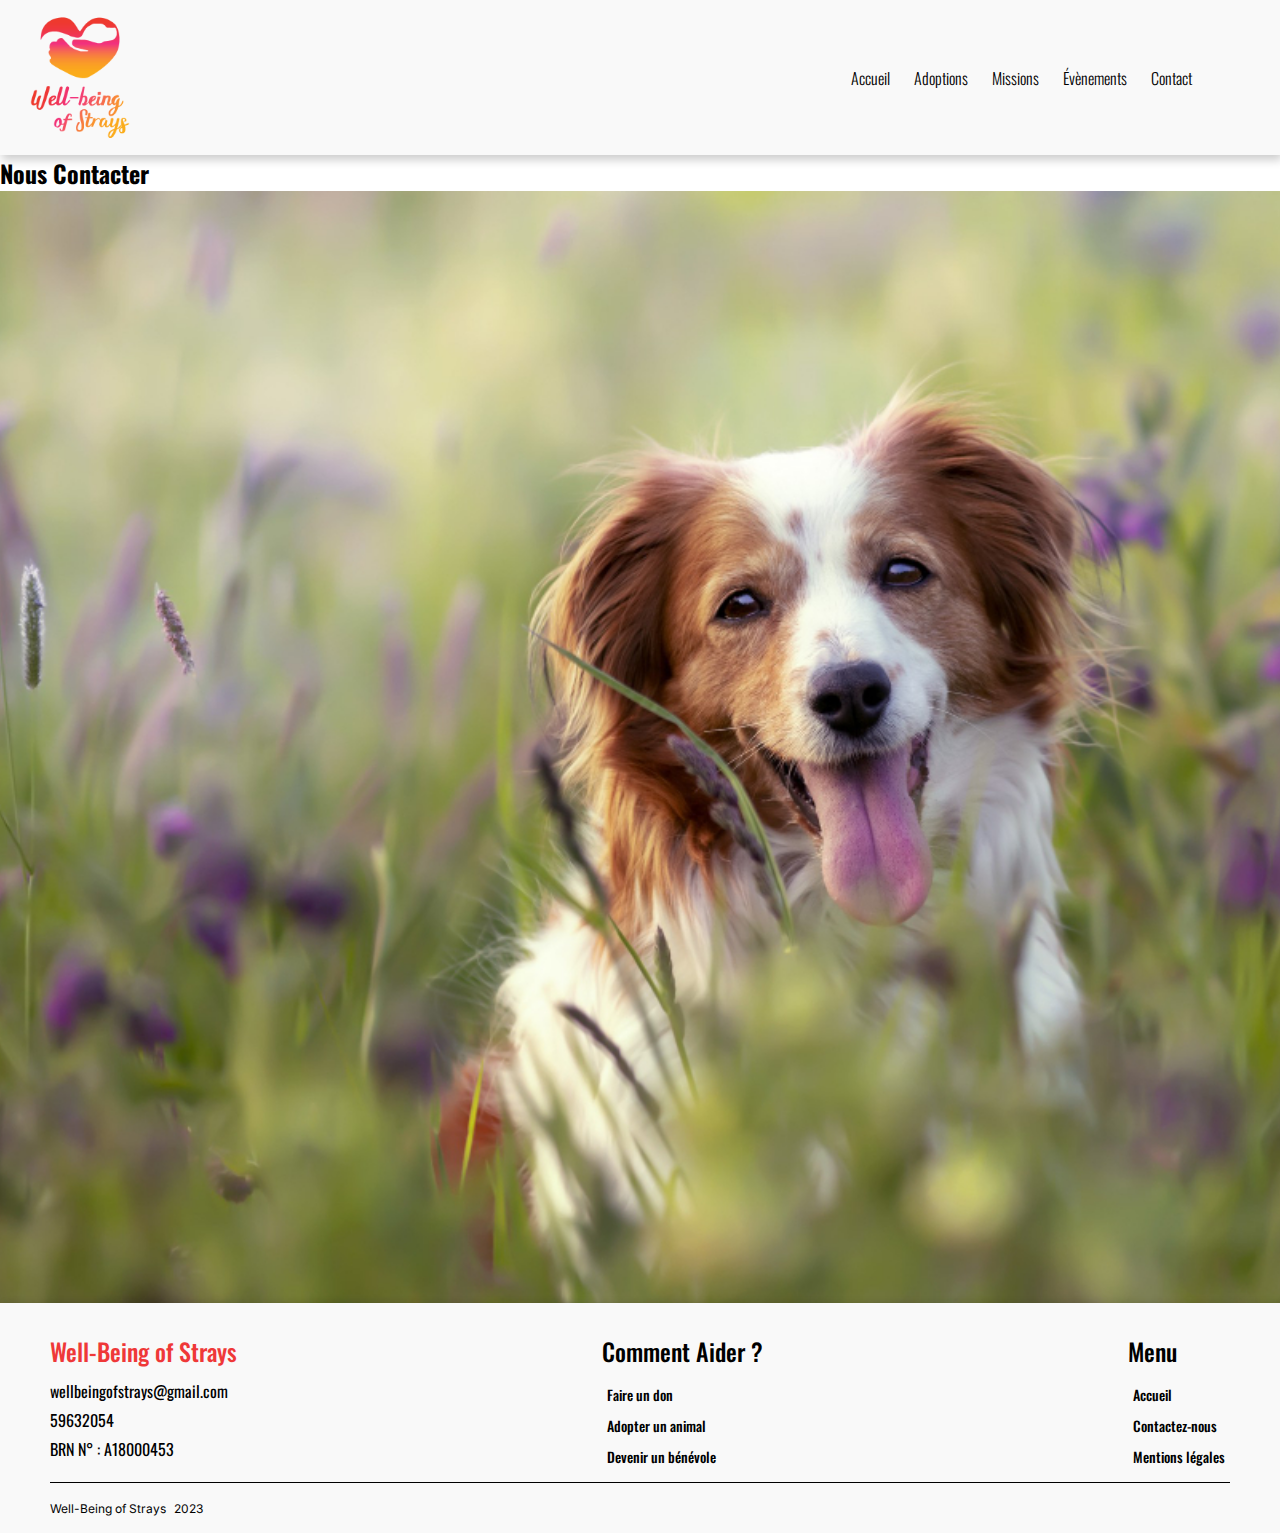
<file: contact.html>
<html lang="en">
<head>
    <meta charset="UTF-8">
    <meta name="viewport" content="width=device-width, initial-scale=1.0">
   
    <link rel="stylesheet" href="assets/styles.css">
    <script src="assets/script.js" defer></script>

    <!--  FONTAWESOME -->
    <link rel="stylesheet" href="https://cdnjs.cloudflare.com/ajax/libs/font-awesome/6.4.2/css/all.min.css" integrity="sha512-z3gLpd7yknf1YoNbCzqRKc4qyor8gaKU1qmn+CShxbuBusANI9QpRohGBreCFkKxLhei6S9CQXFEbbKuqLg0DA==" crossorigin="anonymous" referrerpolicy="no-referrer" />
        

    <!--  GOOGLE FONTS -->
    <link rel="preconnect" href="https://fonts.googleapis.com">
    <link rel="preconnect" href="https://fonts.gstatic.com" crossorigin>
    <link href="https://fonts.googleapis.com/css2?family=Inter:wght@300;400;500;700&family=Oswald:wght@300;400;500;600;700&display=swap" rel="stylesheet">

    <title>Well-Being of Strays</title>
    <link rel="icon" type="image/x-icon" href="uploads/logo.ico">
</head>
<body class="contact_page">
    <header>
        <div class="brand">
            <a href="">
                <img src="uploads/logo.png" alt="wellbeingofstrays" class="logo">
            </a>
        </div>
        <div class="navbar">
            <div class="open-nav nav-btn">
                <i class="fa fa-bars"></i>
            </div>
            <ul class="nav">  
                <div class="close-nav nav-btn">
                    <i class="fa fa-times"></i>
                </div>
                <li class="list">
                    <a href="http://localhost/wellbeingofstrays/">Accueil</a>
                </li>
                <li class="list">
                    <a href="http://localhost/wellbeingofstrays/adoptions.html">Adoptions</a>
                </li>
                <li class="list dropdown-btn">
                    <a href="http://localhost/wellbeingofstrays/missions.html">Missions 
                        <i class="fa fa-caret-down"></i>
                    </a>
                    <ul class="dropdown-menu">
                        <li class="list dropdown-list">
                            <a href="">Sensibilisation</a>
                        </li>
                        <li class="list dropdown-list">
                            <a href="">Nourrissage</a>
                        </li>
                        <li class="list dropdown-list">
                            <a href="">Sauvetage</a>
                        </li>
                        <li class="list dropdown-list">
                            <a href="">Stérilisation</a>
                        </li>
                    </ul>
                </li>
                <li class="list">
                    <a href="http://localhost/wellbeingofstrays/evenements.html">Évènements</a>
                </li>
                <li class="list">
                    <a href="http://localhost/wellbeingofstrays/contact.html">Contact</a>
                </li>
                
                <li class="list profil-btn">
                    <a href="http://localhost/wellbeingofstrays/profils.html"><i class="fas fa-user-circle"></i> <span>Profils</span></a>
                </li>
                <li class="list logout-btn">
                    <a href="logout.php"><i class="fas fa-sign-out-alt"></i> <span>Se déconnecter</span></a>    
                </li>
            </ul>
        </div>
    </header>
   <main>
    <h2>Nous Contacter</h2>
    <div class="container">
        <div class="img-container">
            <img class="img-fluid" src="uploads/Quennie.jpeg" alt="adopter un animal maurice">
        </div>
       <form action="">
            <input type="text" placeholder="Nom" name="name" id="name">
            <input type="email" placeholder="Email" name="email" id="email">
            <input type="tel" placeholder="Téléphone" name="tel" id="tel">
            
            <input type="text" placeholder="Objet" name="object" id="object">
            <textarea name="message" id="message" cols="30" rows="10"></textarea>
            <button class="button" type="submit">Valider</button>
    
        </form>
    </div>
    
   </main>
    <footer>
        <div class="top-container">
            <div class="menu">
                <h2 class="title">
                    Well-Being of Strays
                </h2>
                <p>
                    <i class="fa fa-envelope"></i> wellbeingofstrays@gmail.com
                </p>
                <p>
                    <i class="fa fa-phone"></i> 59632054
                </p>
                <p>BRN N° : A18000453</p>
            </div>
            <div class="menu">
                <h2>Comment Aider ?</h2>
                <ul>
                    <li><a href="">Faire un don</a></li>
                    <li><a href="">Adopter un animal</a></li>
                    <li><a href="">Devenir un bénévole</a></li> 
                </ul>
            </div>
            <div class="menu">
                <h2>Menu</h2>
                <ul>
                    <li><a href="">Accueil</a></li>
                    <li><a href="">Contactez-nous</a></li>
                    <li><a href="">Mentions légales</a></li> 
                </ul>
            </div>
        </div> 
        <div class="bottom-container">
            <p class="copyright">Well-Being of Strays <i class="fa fa-copyright"><span class="year">2023</span></i></p>
            <div class="social-icons">
                <a href="" target="_blank">
                    <i class="fab fa-facebook-square"></i>
                </a>

                <a href="" target="_blank">
                    <i class="fab fa-instagram-square"></i>
                </a>
            </div>
        </div>
    </footer>
</body>
</html>
</file>
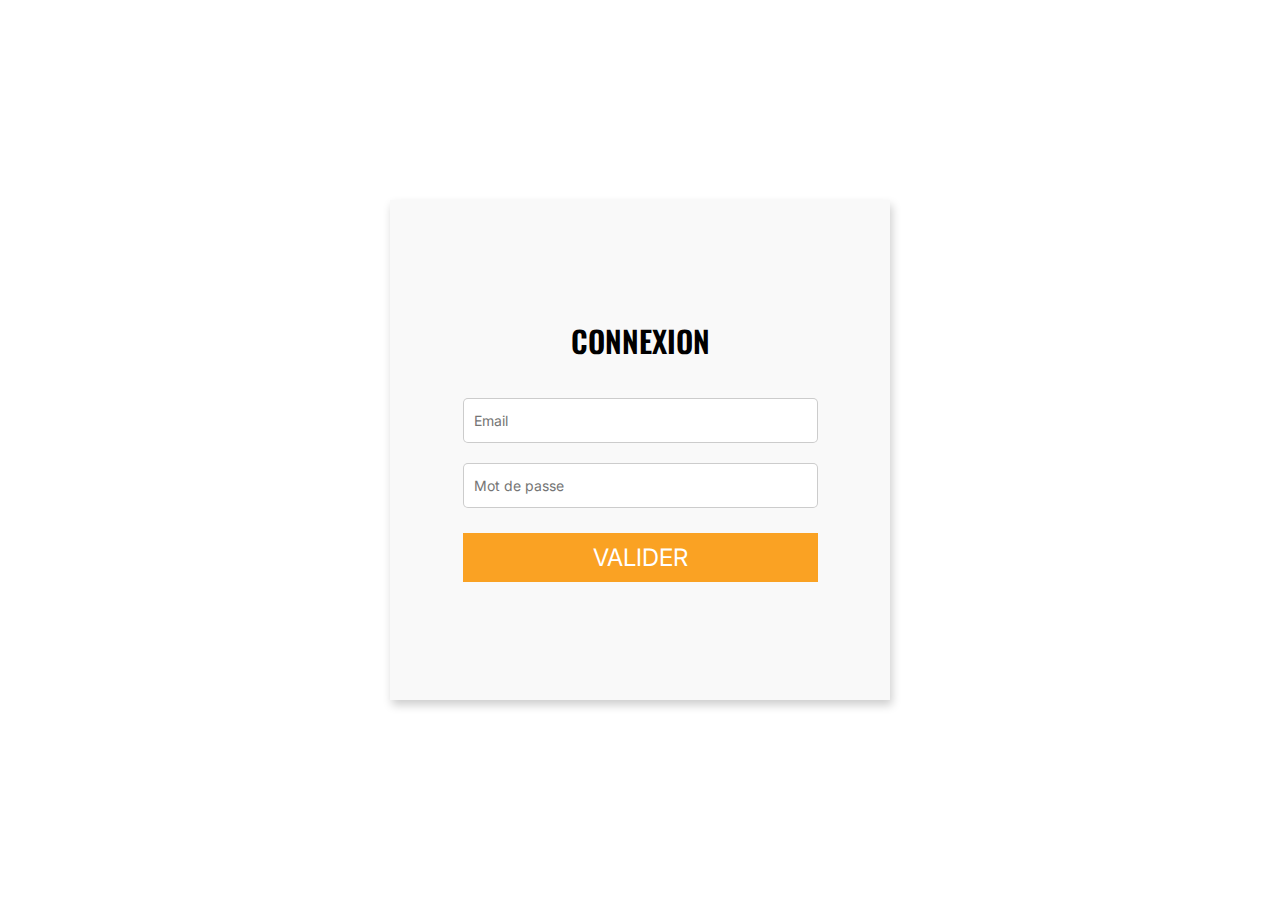
<file: login.html>
<!DOCTYPE html>
<html lang="en">
    <head>
        <meta charset="UTF-8">
        <meta name="viewport" content="width=device-width, initial-scale=1.0">
       
        <link rel="stylesheet" href="assets/styles.css">
        <script src="assets/script.js" defer></script>
    
        <!--  FONTAWESOME -->
        <link rel="stylesheet" href="https://cdnjs.cloudflare.com/ajax/libs/font-awesome/6.4.2/css/all.min.css" integrity="sha512-z3gLpd7yknf1YoNbCzqRKc4qyor8gaKU1qmn+CShxbuBusANI9QpRohGBreCFkKxLhei6S9CQXFEbbKuqLg0DA==" crossorigin="anonymous" referrerpolicy="no-referrer" />
            
    
        <!--  GOOGLE FONTS -->
        <link rel="preconnect" href="https://fonts.googleapis.com">
        <link rel="preconnect" href="https://fonts.gstatic.com" crossorigin>
        <link href="https://fonts.googleapis.com/css2?family=Inter:wght@300;400;700&family=Oswald:wght@300;400;500;600;700&display=swap" rel="stylesheet">

        <title>Well-Being of Strays</title>
        <link rel="icon" type="image/x-icon" href="uploads/logo.ico">
    </head>
<body>
    <main class="login-page">
        <div class="container">
            <form action="">
                <h2>Connexion</h2>
                <input type="email" placeholder="Email" name="email" id="login-id">
                <input type="password" placeholder="Mot de passe" name="password" id="login-password">
                <button class="button" type="submit">Valider <i class="fas fa-arrow-right"></i></button>
            </form>
        </div>
    </main>
</body>
</html>
</file>
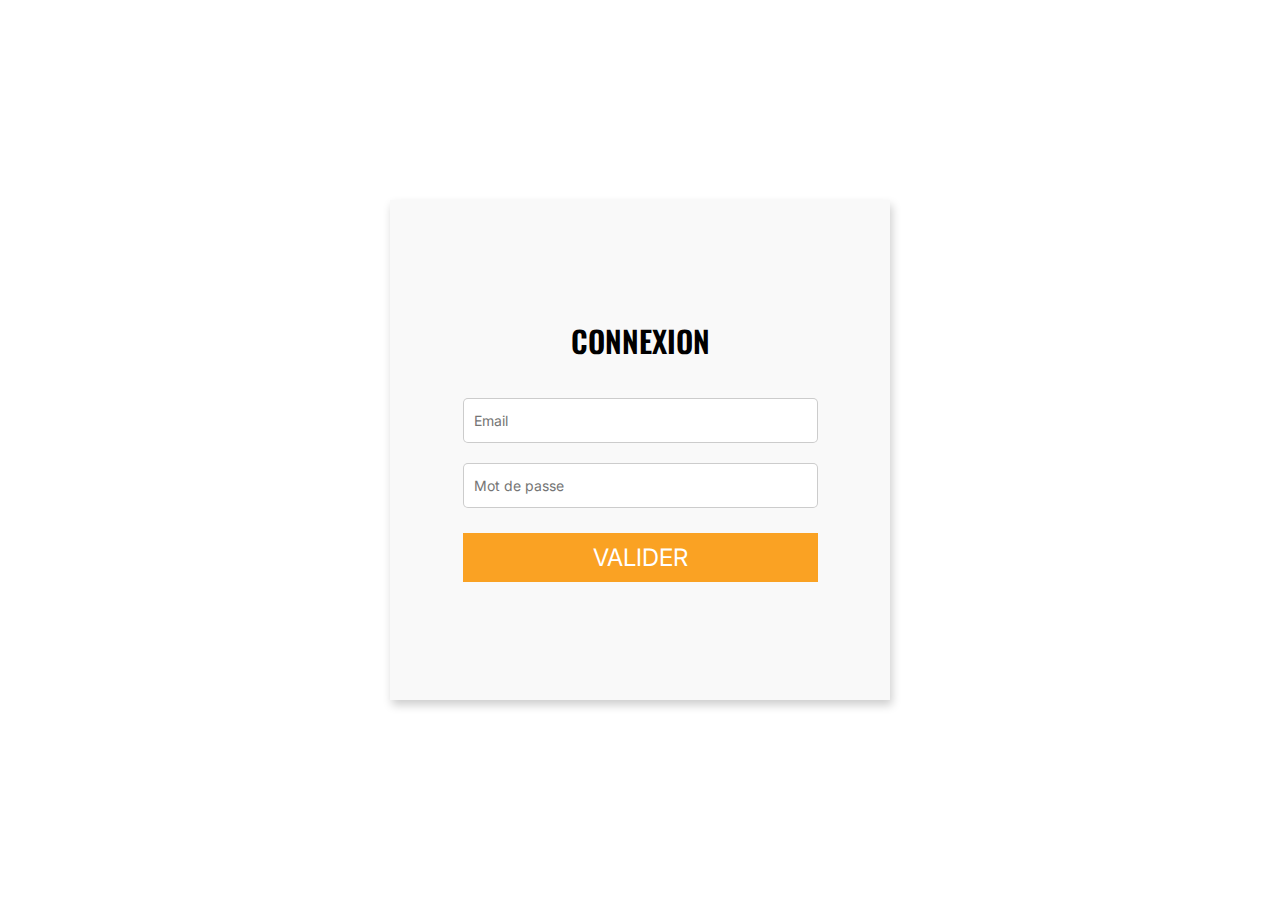
<file: loginpage.html>
<!DOCTYPE html>
<html lang="en">
    <head>
        <meta charset="UTF-8">
        <meta name="viewport" content="width=device-width, initial-scale=1.0">
       
        <link rel="stylesheet" href="assets/styles.css">
        <script src="assets/script.js" defer></script>
    
        <!--  FONTAWESOME -->
        <link rel="stylesheet" href="https://cdnjs.cloudflare.com/ajax/libs/font-awesome/6.4.2/css/all.min.css" integrity="sha512-z3gLpd7yknf1YoNbCzqRKc4qyor8gaKU1qmn+CShxbuBusANI9QpRohGBreCFkKxLhei6S9CQXFEbbKuqLg0DA==" crossorigin="anonymous" referrerpolicy="no-referrer" />
            
    
        <!--  GOOGLE FONTS -->
        <link rel="preconnect" href="https://fonts.googleapis.com">
        <link rel="preconnect" href="https://fonts.gstatic.com" crossorigin>
        <link href="https://fonts.googleapis.com/css2?family=Inter:wght@300;400;700&family=Oswald:wght@300;400;500;600;700&display=swap" rel="stylesheet">

        <title>Well-Being of Strays</title>
        <link rel="icon" type="image/x-icon" href="uploads/logo.ico">
    </head>
<body>
    <main class="login-page">
        <div class="container">
            <form action="">
                <h2>Connexion</h2>
                <input type="email" placeholder="Email" name="email" id="login-id">
                <input type="password" placeholder="Mot de passe" name="password" id="login-password">
                <button class="button" ="submit">Valider <i class="fas fa-arrow-right"></i></button>
            </form>
        </div>
    </main>
</body>
</html>
</file>
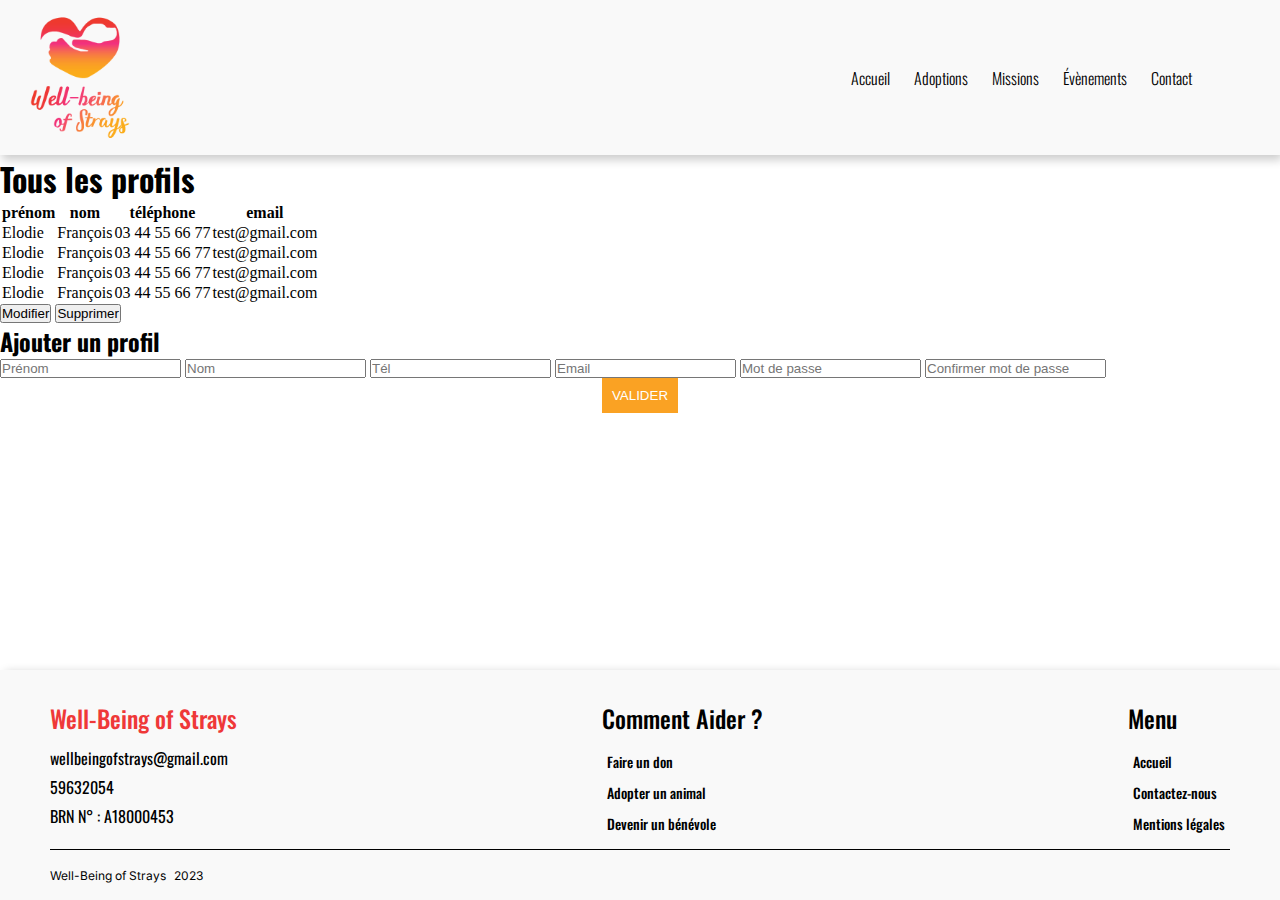
<file: profils.html>
<html lang="en">
<head>
    <meta charset="UTF-8">
    <meta name="viewport" content="width=device-width, initial-scale=1.0">
   
    <link rel="stylesheet" href="assets/styles.css">
    <script src="assets/script.js" defer></script>

    <!--  FONTAWESOME -->
    <link rel="stylesheet" href="https://cdnjs.cloudflare.com/ajax/libs/font-awesome/6.4.2/css/all.min.css" integrity="sha512-z3gLpd7yknf1YoNbCzqRKc4qyor8gaKU1qmn+CShxbuBusANI9QpRohGBreCFkKxLhei6S9CQXFEbbKuqLg0DA==" crossorigin="anonymous" referrerpolicy="no-referrer" />
        

    <!--  GOOGLE FONTS -->
    <link rel="preconnect" href="https://fonts.googleapis.com">
    <link rel="preconnect" href="https://fonts.gstatic.com" crossorigin>
    <link href="https://fonts.googleapis.com/css2?family=Inter:wght@300;400;500;700&family=Oswald:wght@300;400;500;600;700&display=swap" rel="stylesheet">

    <title>Well-Being of Strays</title>
    <link rel="icon" type="image/x-icon" href="uploads/logo.ico">
</head>
<body class="profiles-page">
    <header>
        <div class="brand">
            <a href="">
                <img src="uploads/logo.png" alt="wellbeingofstrays" class="logo">
            </a>
        </div>
        <div class="navbar">
            <div class="open-nav nav-btn">
                <i class="fa fa-bars"></i>
            </div>
            <ul class="nav">  
                <div class="close-nav nav-btn">
                    <i class="fa fa-times"></i>
                </div>
                <li class="list">
                    <a href="http://localhost/wellbeingofstrays/">Accueil</a>
                </li>
                <li class="list">
                    <a href="http://localhost/wellbeingofstrays/adoptions.html">Adoptions</a>
                </li>
                <li class="list dropdown-btn">
                    <a href="http://localhost/wellbeingofstrays/missions.html">Missions 
                        <i class="fa fa-caret-down"></i>
                    </a>
                    <ul class="dropdown-menu">
                        <li class="list dropdown-list">
                            <a href="#sensibilisation">Sensibilisation</a>
                        </li>
                        <li class="list dropdown-list">
                            <a href="#nourrissage">Nourrissage</a>
                        </li>
                        <li class="list dropdown-list">
                            <a href="#sauvetage">Sauvetage</a>
                        </li>
                        <li class="list dropdown-list">
                            <a href="#sterilisation">Stérilisation</a>
                        </li>
                    </ul>
                </li>
                <li class="list">
                    <a href="http://localhost/wellbeingofstrays/evenements.html">Évènements</a>
                </li>
                <li class="list">
                    <a href="http://localhost/wellbeingofstrays/contact.html">Contact</a>
                </li>
                
                <li class="list profil-btn">
                    <a href="http://localhost/wellbeingofstrays/profils.html"><i class="fas fa-user-circle"></i> <span>Profils</span></a>
                </li>
                <li class="list logout-btn">
                    <a href="logout.php"><i class="fas fa-sign-out-alt"></i> <span>Se déconnecter</span></a>    
                </li>
            </ul>
        </div>
    </header>
    <main>
        <div class="container">
            <h1>Tous les profils</h1>

            <table id="profiles">
                <tr class="header">
                  <th>prénom</th>
                  <th>nom</th>
                  <th>téléphone</th>
                  <th>email</th>
                </tr>
                <tr class="profile">
                  <td class="first-name">Elodie</td>
                  <td class="last-name">François</td>
                  <td class="tel">03 44 55 66 77</td>
                  <td class="email">test@gmail.com</td>
                </tr>
                <tr class="profile">
                    <td class="first-name">Elodie</td>
                    <td class="last-name">François</td>
                    <td class="tel">03 44 55 66 77</td>
                    <td class="email">test@gmail.com</td>
                  </tr>
                  <tr class="profile">
                    <td class="first-name">Elodie</td>
                    <td class="last-name">François</td>
                    <td class="tel">03 44 55 66 77</td>
                    <td class="email">test@gmail.com</td>
                  </tr>
                  <tr class="profile">
                    <td class="first-name">Elodie</td>
                    <td class="last-name">François</td>
                    <td class="tel">03 44 55 66 77</td>
                    <td class="email">test@gmail.com</td>
                  </tr>
            </table>
            <div class="edit-part hr-buttons">
                <button class="edit-btn">
                    <i class="fa fa-pen"></i>
                    Modifier
                </button>
                <button class="delete-btn">
                    <i class="fas fa-trash-alt"></i>
                    Supprimer
                </button>
            </div>
            <form>
                <h2> <i class="fa fa-user-circle"></i>Ajouter un profil</h2>
                <input type="text" placeholder="Prénom" name="first-name" id="first-name">
                <input type="text" placeholder="Nom" name="last-name" id="last-name">
                <input type="tel" placeholder="Tél" name="tel" id="tel">
                <input type="email" placeholder="Email" name="email" id="email">
                <input type="password" placeholder="Mot de passe" name="pwd" id="pwd">
                <input type="password" placeholder="Confirmer mot de passe" name="confirmation-pwd" id="confirmation-pwd">
                
                <button class="button" type="submit">Valider <i class="fa fa-arrow-right"></i></button>
            </form>
        </div>
    </main>
    <footer>
        <div class="top-container">
            <div class="menu">
                <h2 class="title">
                    Well-Being of Strays
                </h2>
                <p>
                    <i class="fa fa-envelope"></i> wellbeingofstrays@gmail.com
                </p>
                <p>
                    <i class="fa fa-phone"></i> 59632054
                </p>
                <p>BRN N° : A18000453</p>
            </div>
            <div class="menu">
                <h2>Comment Aider ?</h2>
                <ul>
                    <li><a href="">Faire un don</a></li>
                    <li><a href="">Adopter un animal</a></li>
                    <li><a href="">Devenir un bénévole</a></li> 
                </ul>
            </div>
            <div class="menu">
                <h2>Menu</h2>
                <ul>
                    <li><a href="">Accueil</a></li>
                    <li><a href="">Contactez-nous</a></li>
                    <li><a href="">Mentions légales</a></li> 
                </ul>
            </div>
        </div> 
        <div class="bottom-container">
            <p class="copyright">Well-Being of Strays <i class="fa fa-copyright"><span class="year">2023</span></i></p>
            <div class="social-icons">
                <a href="" target="_blank">
                    <i class="fab fa-facebook-square"></i>
                </a>

                <a href="" target="_blank">
                    <i class="fab fa-instagram-square"></i>
                </a>
            </div>
        </div>
    </footer>
</body>
</html>
</file>
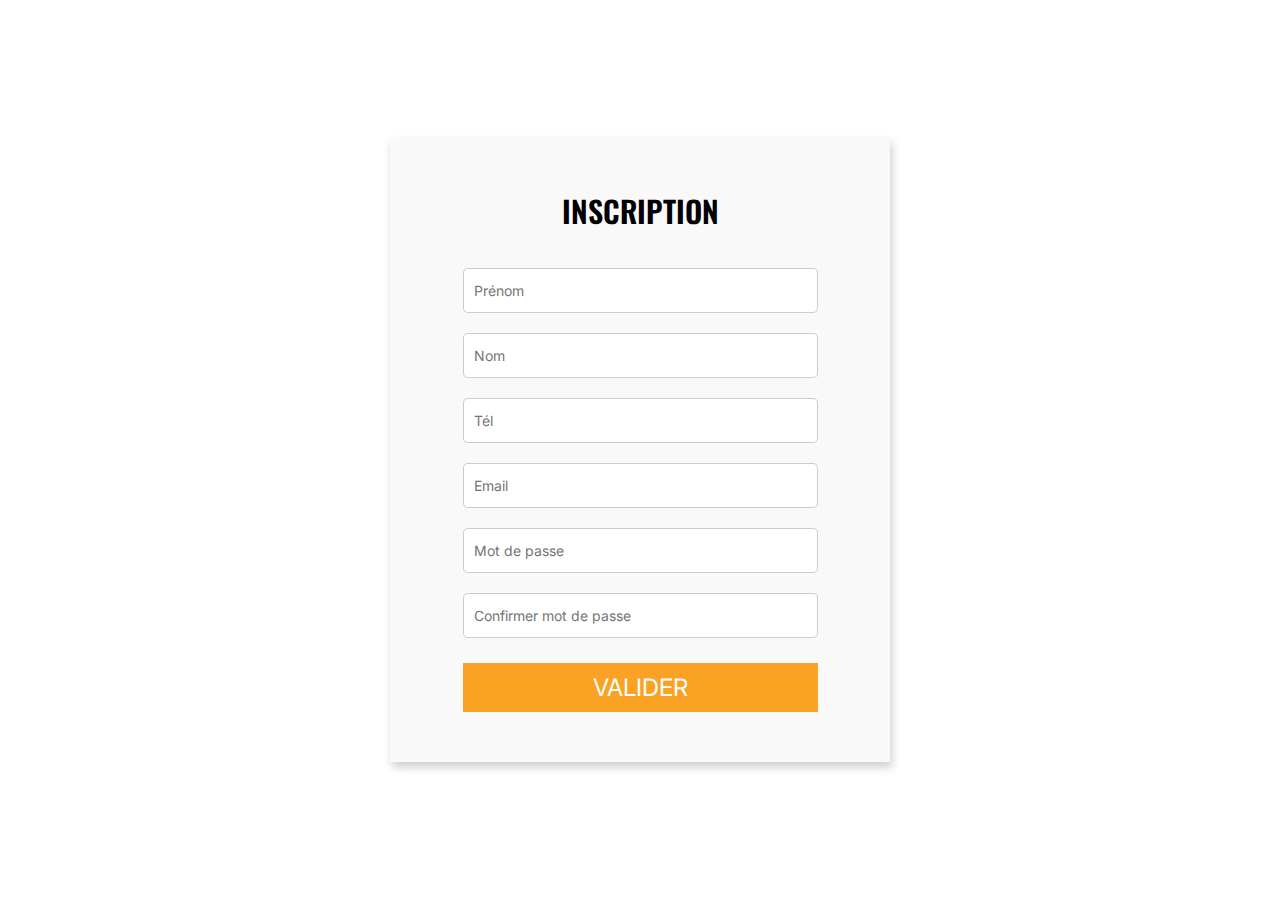
<file: signup.html>
<!DOCTYPE html>
<html lang="en">
    <head>
        <meta charset="UTF-8">
        <meta name="viewport" content="width=device-width, initial-scale=1.0">
       
        <link rel="stylesheet" href="assets/styles.css">
        <script src="assets/script.js" defer></script>
    
        <!--  FONTAWESOME -->
        <link rel="stylesheet" href="https://cdnjs.cloudflare.com/ajax/libs/font-awesome/6.4.2/css/all.min.css" integrity="sha512-z3gLpd7yknf1YoNbCzqRKc4qyor8gaKU1qmn+CShxbuBusANI9QpRohGBreCFkKxLhei6S9CQXFEbbKuqLg0DA==" crossorigin="anonymous" referrerpolicy="no-referrer" />
            
    
        <!--  GOOGLE FONTS -->
        <link rel="preconnect" href="https://fonts.googleapis.com">
        <link rel="preconnect" href="https://fonts.gstatic.com" crossorigin>
        <link href="https://fonts.googleapis.com/css2?family=Inter:wght@300;400;700&family=Oswald:wght@300;400;500;600;700&display=swap" rel="stylesheet">

        <title>Well-Being of Strays</title>
        <link rel="icon" type="image/x-icon" href="uploads/logo.ico">
    </head>
<body>
    <main class="login-page">
        <div class="container">
            <form>
                <h2>Inscription</h2>
                <input type="text" placeholder="Prénom" name="first-name" id="first-name">
                <input type="text" placeholder="Nom" name="last-name" id="last-name">
                <input type="tel" placeholder="Tél" name="tel" id="tel">
                <input type="email" placeholder="Email" name="email" id="email">
                <input type="password" placeholder="Mot de passe" name="pwd" id="pwd">
                <input type="password" placeholder="Confirmer mot de passe" name="confirmation-pwd" id="confirmation-pwd">
                
                <button class="button" type="submit">Valider</button>
            </form>
        </div>
    </main>
</body>
</html>
</file>
<file: assets/styles.css>
* {
    padding: 0;
    margin: 0;
    box-sizing: border-box;
}

:root {
    --primary_color : #EF3838;
    --secondary_color : #000000;
    --tertiary_color : #FAA223;
    --light_grey : #F9F9F9;
    --dark_grey : #3F3F3F;
    --medium_grey : #CECECE;
    --light_color : #fff;

    --primary-font: 'Inter', sans-serif;
    --secondary-font: 'Oswald', sans-serif;
    
}

body {
    position: relative;
    display: flex;
    flex-direction: column;
    min-height: 100vh;

    @media only screen and (max-width: 650px) {
        &.open {
            overflow: hidden;
            .navbar >.nav  {
                display: flex;
                & .fa-times {
                    display: block;
                    position: absolute;
                    top: 40px;
                    right: 30px;
                }
            }
            .fa-bars {
                display: none;
            }
           
            .profil-btn, .logout-btn {
                display: inline-flexbox;
                
                & a {
                    > i {
                    display: none;
                    }
                    > span {
                        display: inline-block;
                    }
                } 
            }
        }
    }
}

ul {
    list-style: none;
}

a {
    text-decoration: none;
}
h1,h2,h3{
    font-family: var(--secondary-font);
} 
.img-fluid {
    width: 100%;
    height: 100%;
    object-fit: cover;
}

.button {
    background-color: var(--tertiary_color);
    color: var(--light_color);
    text-transform: uppercase;
    border: none;
    padding: 10px;
    margin: auto;
    display: block;
    cursor: pointer;
    &:hover {
        background-color: var(--secondary_color);
    }
}

/*****************
        HEADER 
 ***************/

header {
    padding: 15px 30px;
    display: flex;
    justify-content: space-between;
    align-items: center;
    background-color: var(--light_grey);
    box-shadow: 2px 5px 9px 0 rgba(0,0,0,0.2);
    .brand {
        max-width: 100px;
        .logo {
            width: 100%;
        }
        @media only screen and (max-width: 650px) {
            max-width: 70px;
        }
    }
    .navbar {
        .nav {
            > li {
                padding: 5px 10px;
                &.list  {
                    &.logout-btn i {
                        font-size: 20px;
                    }
                    & span {
                        display: none;
                    }
                    &.profil-btn i{
                        color: var(--primary_color);
                        font-size: 25px;
                        &:hover, &:active {
                            color: var(--primary_color);
                        }
                    }
                    & a {
                        font: 16px var(--secondary-font);
                        font-weight: 300;
                        color: var(--secondary_color);
                       
                        &:hover, &:active {
                            color: var(--primary_color);
                        }
                        @media only screen and (max-width: 650px) {
                            font-size: 18px;
                        }
                    }
                    &.dropdown-btn {
                        position: relative;
                        
                        .dropdown-menu {
                            display: none;
                            
                            @media only screen and (min-width: 651px) {
                                position: absolute;
                                display: none;
                                z-index: 100;
                                min-width: 140px;
                                padding: 10px;
                                margin-top: 5px;
                                background-color: #F1F1F1;
                                border-radius: 5px;
                                box-shadow: 0 4px 4px 0 rgba(0,0,0,0.2);

                                .dropdown-list {
                                    padding: 5px 5px 0 5px;
                                    > a {
                                        font-size: 14px;
                                    }
                                }
                            }
                            @media only screen and (max-width: 650px) {
                                
                                .dropdown-list {
                                    padding-top: 10px;
                                }
                            }
                        }
                        &:hover {
                            .dropdown-menu {
                                display: block;
                            }
                        }
                    }
                    @media only screen and (min-width: 651px) {
                        display: inline-block;
                    }
                }
            }
        
            @media only screen and (max-width: 650px) {
                display: none;
                position: absolute;
                z-index: 100;
                width: 100%;
                top: 0;
                bottom: 0;
                left:0;
                padding-top: 150px;
                margin: auto 0;
                text-align: center;
                gap: 15px;
                flex-direction: column;
                background-color: var(--light_grey);
            }
        }
        .nav-btn {
            font-size: 35px;
            cursor: pointer;
            .fa-times {
                display: none;
            }
            &:hover {
                color: var(--primary_color);
            }
            @media only screen and (min-width: 651px) {
                display: none;
            }
            
        }
    }
}


/***************************
        LOGIN PAGE 
 *************************/
.login-page {
    display: flex;
    align-items: center;
    flex-direction: column;
    height: 100vh;
    .container {
        width: 90%;
        background-color: var(--light_grey);
        box-shadow: 2px 5px 9px 0 rgba(0,0,0,0.2);
        margin: auto;
        padding: 50px;
        min-height: 500px;
        display: flex;
        flex-direction: column;
        align-items: center;
        & h2 {
            font-size: 30px;
            font-weight: 600;
            text-transform: uppercase;
            text-align: center;
            margin-bottom: 25px;
        }
        > form {
            max-width: 355px;
            margin: auto;

            > input {
                border: 1px solid rgba(0,0,0,0.2);
                height: 45px;
                width: 100%;
                padding: 5px 10px;
                border-radius: 5px;
                margin: 10px auto;
                font: 14px var(--primary-font);
                font-weight: 400;

                &:focus, &:hover, &:active {
                    outline: 1px inset rgba(0,0,0,0.2);
                    box-shadow: 0px 0px 1px 3px rgba(191,191,191,0.5);
                }
            }
           >  button {
                font-family: var(--primary-font);
                font-size: 24px;
                margin-top: 15px;
                width: 100%;
            }
        }

        @media only screen and (min-width: 651px) { 

            max-width: 500px;
        }
    }
}


/***************************
        SPECIES' FILTER
 *****************************/

.filter {
    left: calc(100% - 150px);
    position: relative;
    width: 150px;
    text-align: right;
    margin-top: 15px;
    .select-button {
        background-color: #D9D9D9;
        padding: 10px;
        width: 100%;
        display: flex;
        border: none;
        justify-content: space-between;
        cursor: pointer;
        &:hover, &:active, a:focus {
            outline: none;
        }
    }
    .select-dropdown {
        position: absolute;
        z-index: 1;
        width: 100%;
        display: none;
        text-align: left;
        padding: 10px;
        background-color: #EDEDED;
        box-shadow: 0px 7px 5px 2px rgba(0,0,0,0.25);
        > li {
            font: 12px var(--primary-font);
            padding: 5px 10px;
            > label {
                cursor: pointer;
                display: block;
                &:hover {
                    color: var(--primary_color);
                }
            }
            > input {
                display: none;
                &:checked + label {
                        color: red;
                }
                
            }
        }
        &.open-options {
            display: block;
        }
    }
}

/******************************
        ADOPTIONS' CARDS 
 ****************************/
.container-card {
    width: 100%;
    flex-wrap: wrap;
    justify-content:space-between;
    .card {
        position: relative;justify-content: space-between;
        margin: 15px auto;
        > a {
            color: var(--secondary_color);
            
            .top-content {
                padding: 10px 5px;
                display: flex;
                justify-content: space-between;
                align-items: center;
                > h3 {
                    color: var(--primary_color);
                }
            > i {
                    font-size: 25px;
                }
            }
            .description {
                padding: 10px 5px;
                > p {
                    font: 12px var(--primary-font);
                    font-weight: 300;
                }
            }
        }
        .edit-part {
            position: absolute;
            right: 10px;
            top: 5px;
            > button {
                display: block;
                border: none;
                margin-top: 10px;
                height: 25px;
                width: 25px;
                cursor: pointer;
                &.delete-btn {
                    color: var(--light_color);
                    background-color: var(--primary_color);
                }
                &:hover {
                    color: var(--light_color);
                    background-color: var(--secondary_color);
                }
            }
        }
    }
    @media only screen and (min-width: 744px) {
        display: flex;
        gap: 3%;
        .card {
            width: 22%;
            .img-container {
                height: 200px;
            }
        }
    }

    @media only screen and (min-width: 561px) and (max-width: 743px){ 
        display: flex;
        gap: 3%;
        .card {
            width: 47%;
            & .img-container {
                height: 200px;
            }
        }
    }
    @media only screen and (max-width: 560px) {
       & .img-container {
            height: 300px;
        }
        
    }
}


/******************************
          DONATION
 ****************************/
.donation-part {
    padding: 30px 15px;
    max-width: 1024px;
    text-align: center;
    margin: 0 auto;
   p {
        font: 16px var(--primary_color);
    }
}
.btn {
    background-color: var(--primary_color);
    color: var(--light_color);
    font: 17px var(--secondary-font);
    text-transform: uppercase;
    padding: 10px;
    margin: 15px auto;
    border-radius: 5px;
    display: block;
    max-width: 150px;
    &:hover {
        background-color: var(--secondary_color);
    }
}
/***************************
        HOMEPAGE 
 *************************/

.jumbotron {
    width: 100%;
    position: relative;
    display: flex;
    justify-content: center;
    align-items: center;
    & img {
        display: none;
    }
    .container {
        background-color:rgba(249,249,249,0.6);
        margin: auto;
        padding: 30px;
        font-family: var(--secondary-font);
        > .content {
            width: 80%;
            margin: auto;
            > h2 {
                text-align: center;
                font-size: 30px;
                font-weight: 500;
                margin-bottom: 30px;
            }
            > p{
                font-size: 15px;
                margin-bottom: 30px;
            }
            > .button {
                text-align: center;
                font-size: 22px;
                width: 160px;
                font-weight: 300;
            }
        }
    } 

    @media only screen and (min-width: 650px) {

        height: 800px;
        & .container {
            position: absolute;
            width: 80%;
            max-width: 650px;
        }
        & img {
            display: block;
        }
    }
}

.adoptions {
    padding: 10vh 15px;
    max-width: 1024px;
    margin: auto;
    > h1 {
        text-align: center;
        text-transform: uppercase;
    } 

}

.presentation {
    width: 100%;
    text-align: center;
    background-color: var(--secondary_color);
    padding: 40px 15px 60px 15px;
    > h3 {
        font-size: 35px;
        font-weight: 600;
        text-transform: uppercase;
        margin-bottom: 30px;
        color: var(--primary_color);
    }
}

.missions {
    margin: 10vh auto;
    max-width: 1024px;
    & .container {
        display: flex;
        flex-wrap: wrap;
        width: 100%;
        padding: 0 4px;
        > .column {
            flex: 50%;
            max-width: 50%;
            padding: 0 4px;
            & .img-container{
                position: relative;
                margin-top: 8px;
                width: 100%; 
                display: flex;
                text-align: center;
                justify-content: center;
                flex-direction: column;
                align-items: center;
                overflow: hidden;
                > .title {
                    position: absolute;
                    font: 18px var(--secondary-font);
                    text-transform: uppercase;
                    padding: 15px 0;
                    background-color: rgba(0,0,0,0.8);
                    color: var(--tertiary_color);
                    width: 50%;
                    max-width: 250px;
                    border-radius: 10px;
                }  
                > .content {
                    position: absolute;
                    z-index: 999;
                    margin-top:200%;
                    font: 16px var(--primary-font);
                    padding: 15px;
                    color: var(--secondary_color);
                    transition: .5s all linear;
                }
                > img {
                    width: 100%;
                }
                   
                &:hover {
                    &:after {
                        position: absolute;
                        z-index: 100;
                        content: '';
                        width: 100%;
                        height: 100%;
                        background-color: rgba(249,249,249,0.6);
                    }
                    > .title {
                        opacity: 0;
                    }
                    > .content {
                        margin-top:0;
                    }
                }
            } 
            @media screen and (max-width: 800px) {  
                flex: 50%;
                max-width: 50%;
            }
            @media screen and (max-width: 600px) {
                flex: 100%;
                max-width: 100%;
            }
        }
        
    }
}
/*****************
        FOOTER 
 ***************/

footer {
    margin-top:auto;
    background-color: var(--light_grey);
    box-shadow: 5px 2px 9px 0 rgba(0,0,0,0.2);
    padding: 0px 50px;
    font-family: var(--secondary-font);
    .top-container {
        display: flex;
        justify-content: space-between;
        padding: 30px 0 10px 0;
        & h2{
            font-weight: 500;
            font-size: 24px;
            margin-bottom: 10px;
            &.title {
                color: var(--primary_color);
            }
        }
        & a {
            font-weight: 500;
            color: var(--secondary_color);
            padding: 5px;
            display: block;
            font-size: 14px;
            &:hover, &:active {
                color: var(--primary_color);
            }
        }
        & p {
            margin-bottom: 5px;
        }
        @media only screen and (max-width: 650px) {
            flex-direction: column;
            justify-content: center;
            text-align: center;
            .menu {
                margin: 10px 0;
                & i {
                    display: none;
                }
            }
        }
    }

    .bottom-container {
        display: flex;
        justify-content: space-between;
        align-items: center;
        border-top: 1px solid var(--secondary_color);
        padding: 10px 0;
        .copyright, .year {
            font: 12px var(--primary-font);
        } 
        .year {
            padding-left: 5px;
        }
        .social-icons i {
            color: var(--secondary_color);
            font-size: 20px;
            padding: 0 5px;
        }
    }
}
</file>
